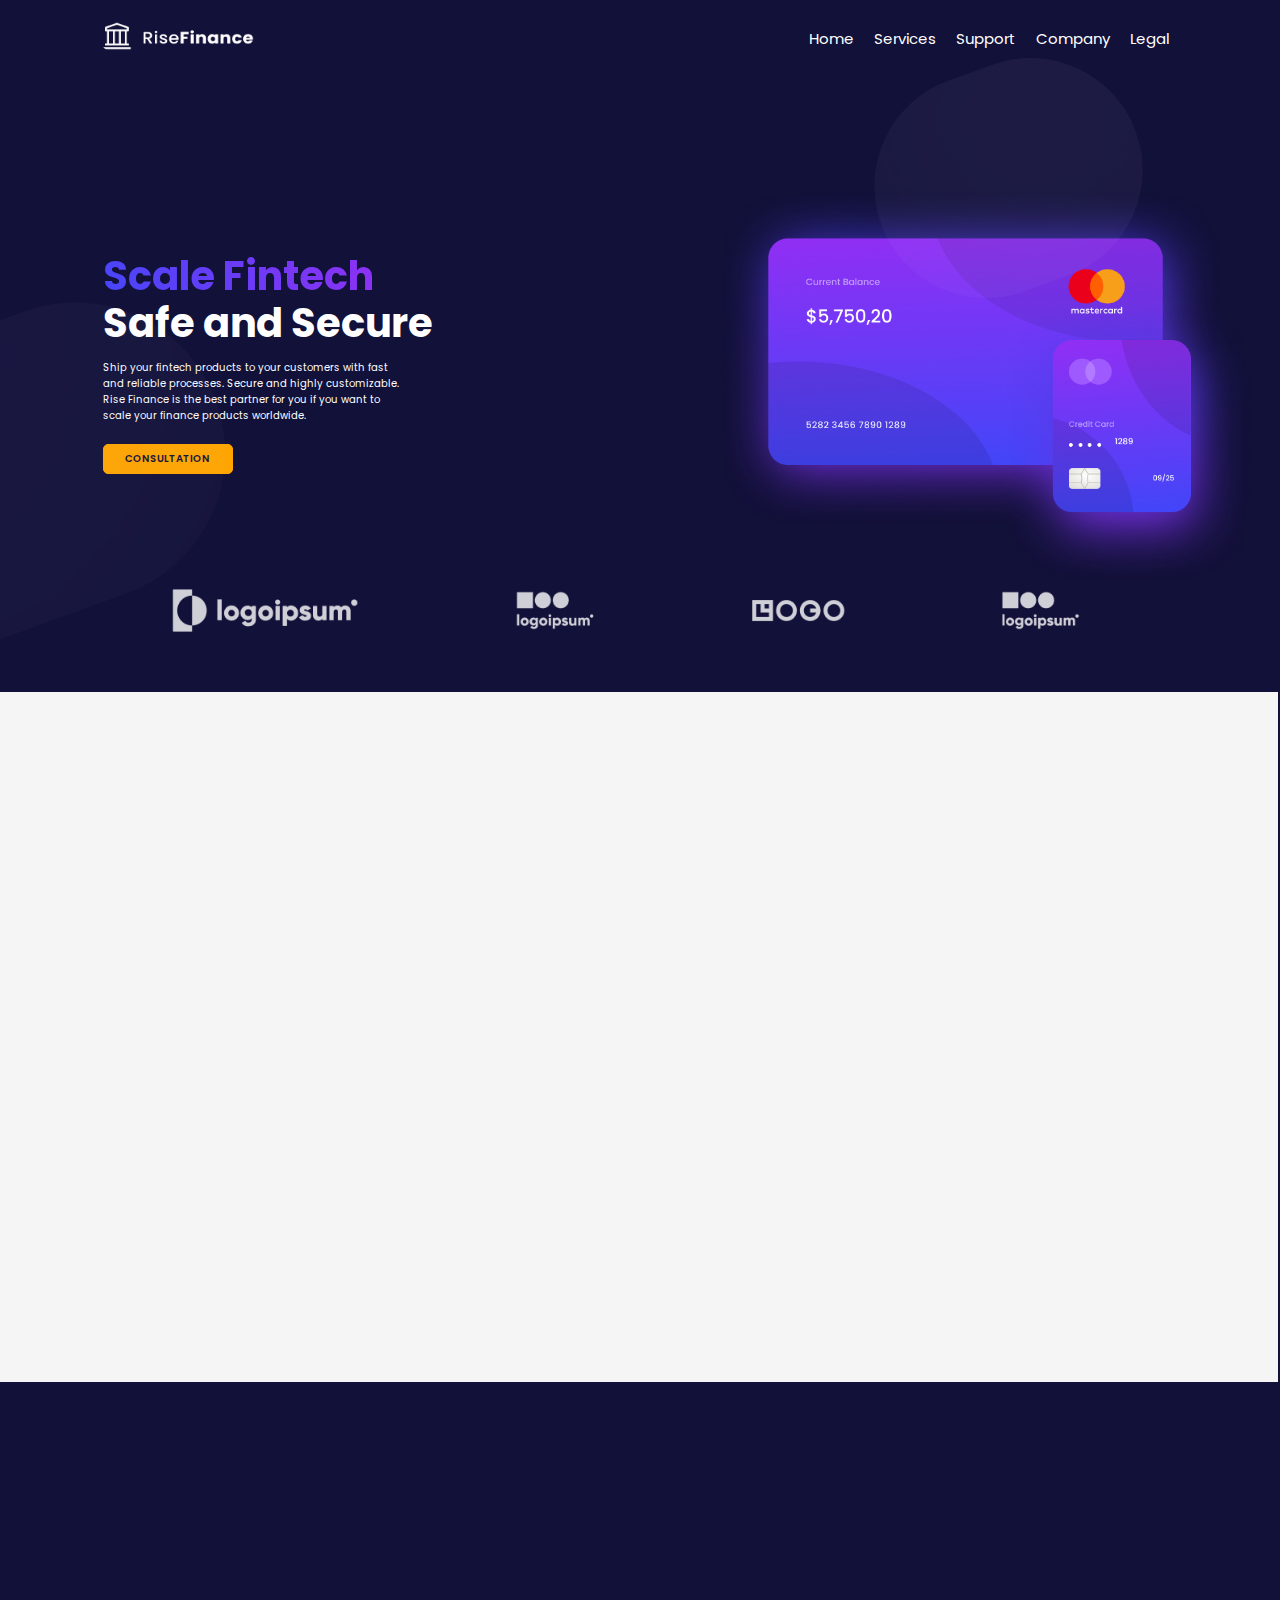
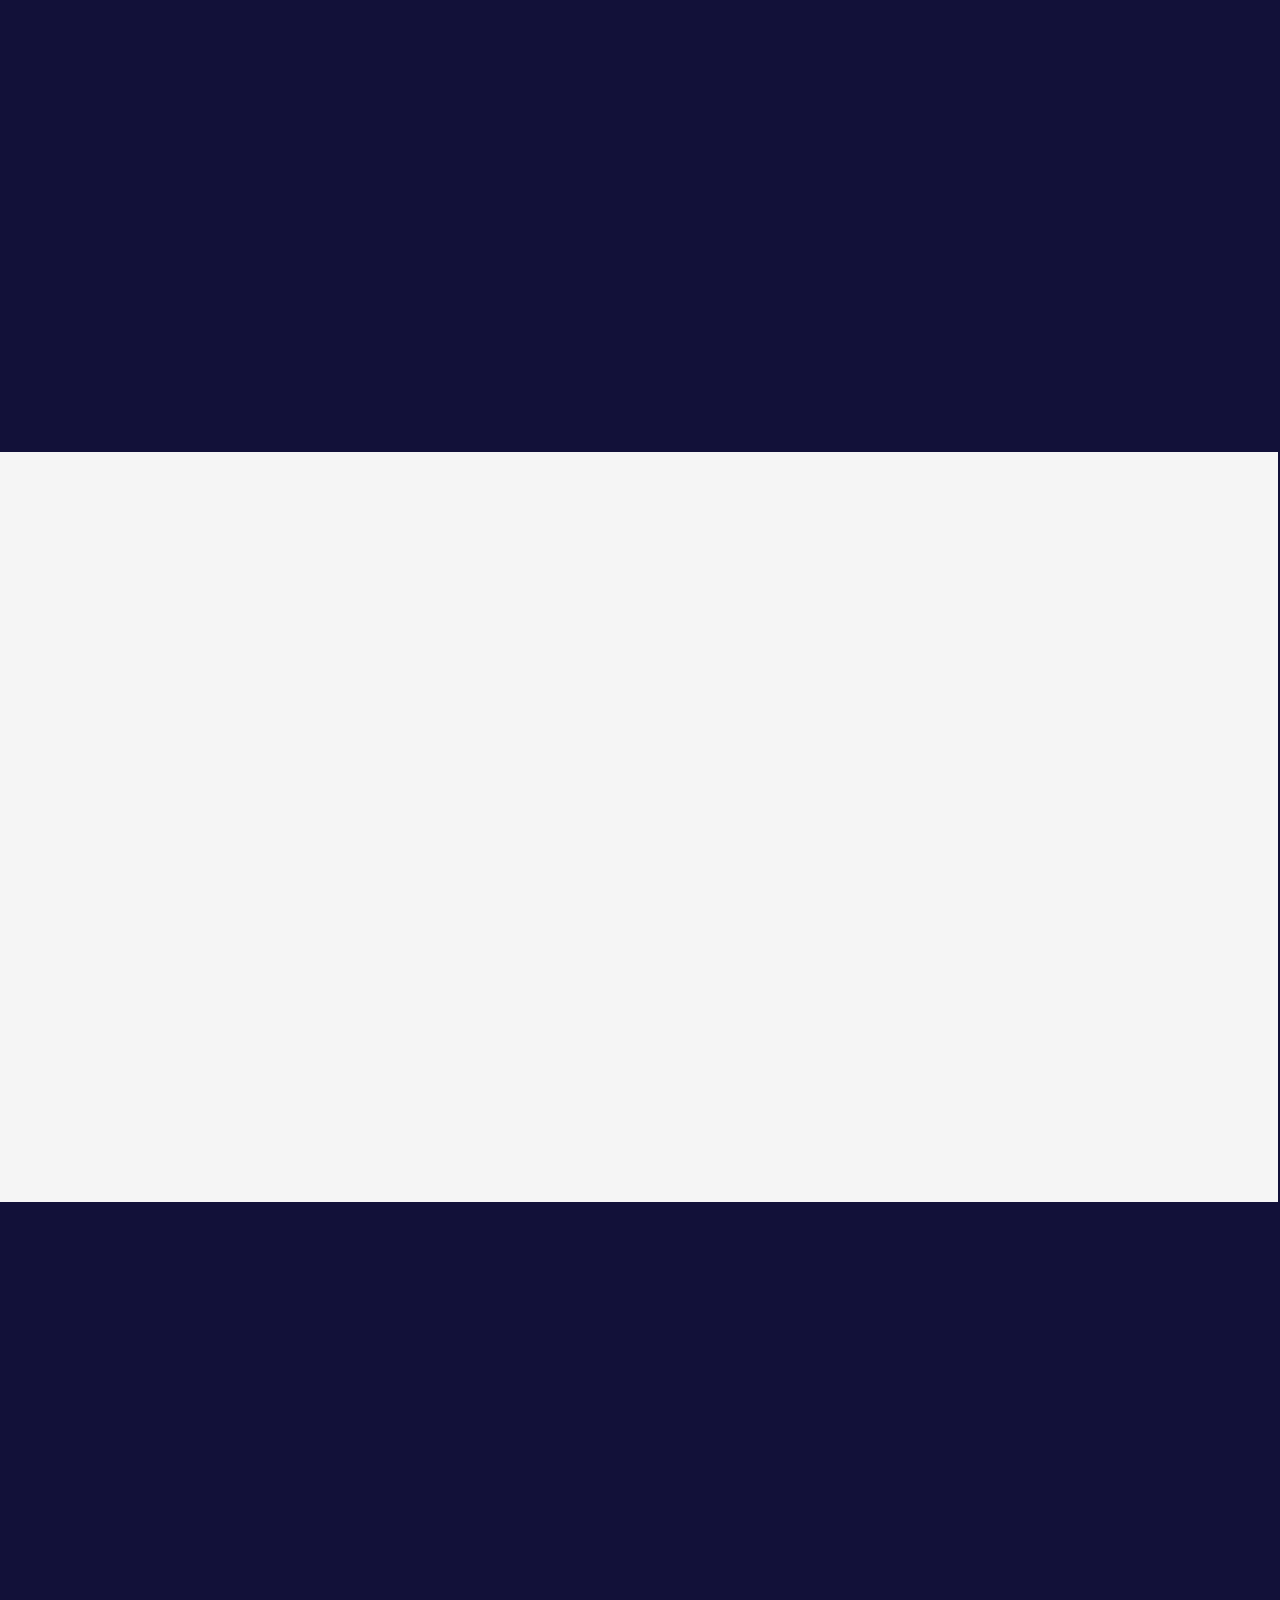
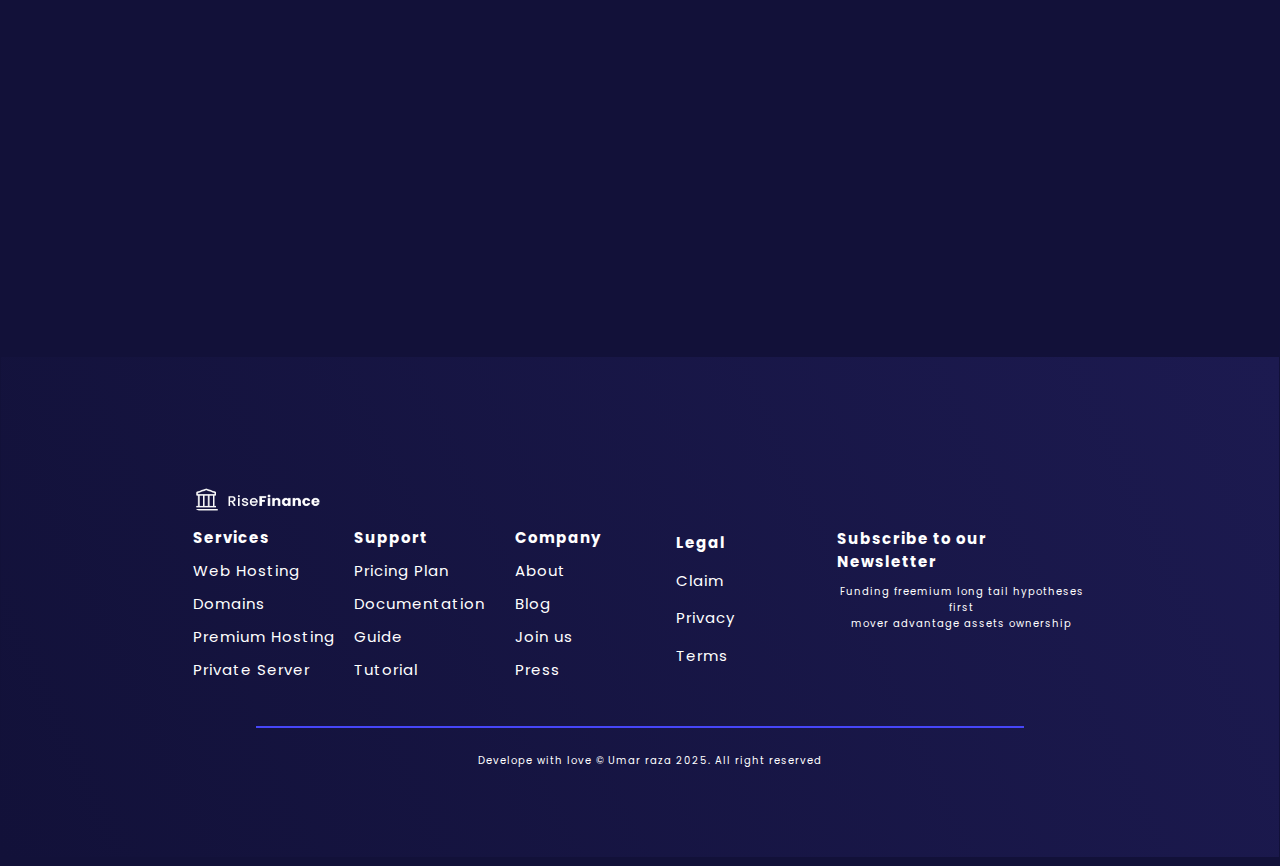
<file: index.html>
<!DOCTYPE html>
<html lang="en">
<head>
    <meta charset="UTF-8">
    <meta name="viewport" content="width=device-width, initial-scale=1.0">
    <title>Fintech Landing Page</title>
    <link rel="stylesheet" href="style.css">
    <!-- poppins font link -->
    <link rel="preconnect" href="https://fonts.googleapis.com">
    <link rel="preconnect" href="https://fonts.gstatic.com" crossorigin>
    <link href="https://fonts.googleapis.com/css2?family=Calistoga&family=DM+Sans:ital,opsz,wght@0,9..40,100..1000;1,9..40,100..1000&family=Inter:ital,opsz,wght@0,14..32,100..900;1,14..32,100..900&family=Montserrat:ital,wght@0,100..900;1,100..900&family=Poppins:ital,wght@0,100;0,200;0,300;0,400;0,500;0,600;0,700;0,800;0,900;1,100;1,200;1,300;1,400;1,500;1,600;1,700;1,800;1,900&family=Volkhov:ital,wght@0,400;0,700;1,400;1,700&display=swap" rel="stylesheet">
    <!-- animation link -->
    <link
    rel="stylesheet" href="https://cdnjs.cloudflare.com/ajax/libs/animate.css/4.1.1/animate.min.css"/>
    <link href="https://cdn.jsdelivr.net/npm/aos@2.3.4/dist/aos.css" rel="stylesheet">
</head>
<body>
    <header class="header">
        <nav class="navbar">
            <div>
                <a href="home"><img src="Logo.png" alt="" width="300px" height="30px" style="margin-left: 30px;"></a>
            </div>
            <div>
                <select name="dropRes" id="DropRes">
                    <option value="">Menu</option>
                    <option value=""><a href="home">Home</a></option>
                    <option value=""><a href="Services">Services</a></option>
                    <option value=""><a href="Support">Support</a></option>
                    <option value=""><a href="Company">Company</a></option>
                    <option value=""><a href="Legal">Legal</a></option>
                </select>
                <ul>
                    <li id="li"><a href="home">Home</a></li>
                    <li id="li"><a href="Services">Services</a></li>
                    <li id="li"><a href="Support">Support</a></li>
                    <li id="li"><a href="Company">Company</a></li>
                    <li id="li"><a href="Legal">Legal</a></li>
                </ul>
            </div>
        </nav>
    </header>
    <main class="heroSec">
        <div class="heroSec-Content">
            <img src="card1bg.png" alt="" class="decorImg">
            <img src="card1bg (2).png" alt="" class="decorImg2">
            <span id="heroSec1" class="animate__animated  animate__slideInLeft">
                <h1 class="heroHead">Scale Fintech</h1>
                <h1 class="heroHead1">Safe and Secure</h1>
                <p class="heroPara">Ship your fintech products to your customers with fast <br> and reliable processes. Secure and highly customizable. <br> Rise Finance is the best partner for you if you want to <br> scale your finance products worldwide.</p>
                <button class="heroBtn">CONSULTATION</button>
            </span>
            <span id="heroSec2">
                <img src="Right Section.png" alt="" class="heroImg animate__animated  animate__slideInRight">
            </span>
        </div>
        <div class="heroSec1">
            <img src="Group 9.png" alt="" width="80%" style="margin-left: -40px;" class="image-box">
        </div>
    </main><br><br><br>
    <div class="heroSec2">
        <h1 class="heading1" data-aos="zoom-in" data-aos-duration="1000">Consulting For Startups In <br> Fintech</h1>
        <p class="paraGraph"  data-aos="zoom-in" data-aos-duration="1000">Our Team consists of proven experts from <br> finance, tech and science. This mix makes <br> it possible for our team to deliver the best <br> results to all our clients.</p>
        <span class="growthReport"  data-aos="zoom-in" data-aos-duration="1000">
            <p class="rptPara">Growth report</p>
            <p class="rptPara1">Annual Growth Of Our <br> Customers</p>
            <p class="rptPara2">1,000% in Value</p>
            <p class="rptPara3">Success rate</p>
            <img src="Graph container.png" alt="" class="graphImg">
        </span>
    </div>
    <div class="heroSec3" data-aos="zoom-in-up" data-aos-duration="1000">
        <h1 class="heading1">Delivering value in every <br> step of production</h1>
        <span class="heroSec3-content">
            <p class="rptPara" style="margin-top: 20px;">Meta Info</p>
            <p class="rptPara1">This is the body title</p>
            <p class="rptPara2">1,000 Value</p>
            <p class="rptPara3">This is a subtitle</p>
            <img src="Data.png" alt="" class="dataImg">
            <p class="rptPara3" style="margin-top: 10px;">Meta Info</p>
            <p class="rptPara2">This is the body title</p>
            <p class="rptPara3">This is a subtitle</p>
        </span>
        <span class="heroSec3-content1">
            <p class="rptPara4" style="margin-top: 20px;">The Process</p>
            <p class="rptPara3">Strategic phrases we run through with every client make <br> it possible to implement highly efficinet processes, even <br> in high pace startups that like to scale as fast as <br> possible.</p>
            <div class="heroSec3-content2">
                <span class="analysis">
                <img src="uil_chart-growth.png" alt="" height="30px" width="40px" style="margin-left: 30px; margin-top: 5px;">
                <p class="rptPara3" style="margin-left: 10px; margin-top: 8px; font-size: large;">Analysis</p>
                <h1 class="top1">1</h1>
                </span>
                <span class="growth">
                <img src="uil_arrow-growth.png" alt="" height="40px" width="50px" style="margin-left: 25px; margin-top: 5px;"></span>
                <p class="rptPara5">Growth Phase</p>
                <h1 class="top2">2</h1>
                <span class="profit">
                <img src="fluent_money-20-regular.png" alt="" height="40px" width="50px" style="margin-left: 25px; margin-top: 5px;"></span>
                <p class="rptPara6">Profit</p>
                <h1 class="top3">3</h1>
            </div>
        </span>
    </div>
    <div class="heroSec4">
        <h1 class="heading1" data-aos="fade-right" data-aos-duration="1000">Case Study</h1>
        <p class="paraGraphSec4" data-aos="fade-right" data-aos-duration="1000">Some results from our clients</p>
        <span class="heroSec4-content" data-aos="fade-right" data-aos-duration="1000">
            <p class="sec4Para">Coruma Finance</p>
            <p class="sec4Para1">Lorem ipsum dolor sit amet, consetetur <br> sadipscing elitr, sed diam nonumy <br> eirmod tempor invidunt ut labore et <br> dolore magna aliquyam erat, sed diam <br> voluptua.</p>
            <button class="sec4btn">READ MORE ABOUT THIS CLIENT</button>
            <img src="Logo1.png" alt="" class="sec4Logo">
        </span>
        <span data-aos="fade-up" data-aos-duration="1000">
            <img src="iPhone 13 Max- Midnight -  Portrait.png" alt="" class="sec4Frame">
            <div class="prntDiv">
                <span class="chldSpan"><p class="sec4Para2">Accquired 8 long time customers</p></span>
                <span class="chldSpan"><p class="sec4Para2">300% Growth in first year</p></span>
                <span class="chldSpan"><p class="sec4Para2">Hired 24 talented developers</p></span>
            </div>
        </span>
    </div><br><br><br>
    <div data-aos="fade-up" data-aos-anchor-placement="center-bottom" data-aos-duration="1000">
        <h1 class="heading2">Coruma Finance</h1>
        <p class="paraGraphSec5">Lorem ipsum dolor sit amet, consetetur sadipscing elitr, sed diam nonumy <br> eirmod tempor invidunt ut labore et dolore magna aliquyam erat, sed diam <br> voluptua.</p>
        <img src="iMac 27_ - Silver.png" alt="" class="sec5Frame">
        <span class="sec5Back"><p class="sec4Para2">300% Growth in first year</p></span>
        <span class="sec5Back1"><p class="sec4Para2">hired 24 talented developers</p></span>
        <span class="sec5Back2"><p class="sec4Para2" style="margin-left: 10px; font-size: 9px;">Accquired 8 long time customers</p></span>
    </div>
    <footer class="heroSec6">
        <div class="heroSec6-content">
            <a href="home"><img src="Logo.png" alt="" width="300px" height="30px" class="ftrlogo"></a>
            <span class="ftr1">
                <a href="services"><p class="sec6Para">Services</p></a>
                <p class="sec6Para1">Web Hosting</p>
                <p class="sec6Para2">Domains</p>
                <p class="sec6Para3">Premium Hosting</p>
                <p class="sec6Para4">Private Server</p>
            </span>
            <span class="ftr1">
                <a href="support"><p class="sec6Para">Support</p></a>
                <p class="sec6Para1">Pricing Plan</p>
                <p class="sec6Para2">Documentation</p>
                <p class="sec6Para3">Guide</p>
                <p class="sec6Para4">Tutorial</p>
            </span>
            <span class="ftr1">
                <a href="company"><p class="sec6Para">Company</p></a>
                <p class="sec6Para1">About</p>
                <p class="sec6Para2">Blog</p>
                <p class="sec6Para3">Join us</p>
                <p class="sec6Para4">Press</p>
            </span>
            <span class="ftr1">
                <a href="legal"><p class="sec6Para">Legal</p></a>
                <p class="sec6Para1">Claim</p>
                <p class="sec6Para2">Privacy</p>
                <p class="sec6Para3">Terms</p>
            </span>
            <span class="ftr1" style="width: 250px;">
                <p class="sec6Para" style="margin-top: -45px;">Subscribe to our Newsletter</p>
                <p class="sec6Para1" style="font-size: 10px; text-align: center; margin-top: -50px;">Funding freemium long tail hypotheses first <br> mover advantage assets ownership</p>
            </span>
            <span class="ftrfot">
                <p class="sec4Para2">Develope with love © Umar raza 2025. All right reserved</p>
            </span>
        </div>
    </footer>
    <script src="https://cdn.jsdelivr.net/npm/aos@2.3.4/dist/aos.js"></script>
  <script>
    AOS.init({
        offset:300
    })
  </script>
</body>
</html>
</file>
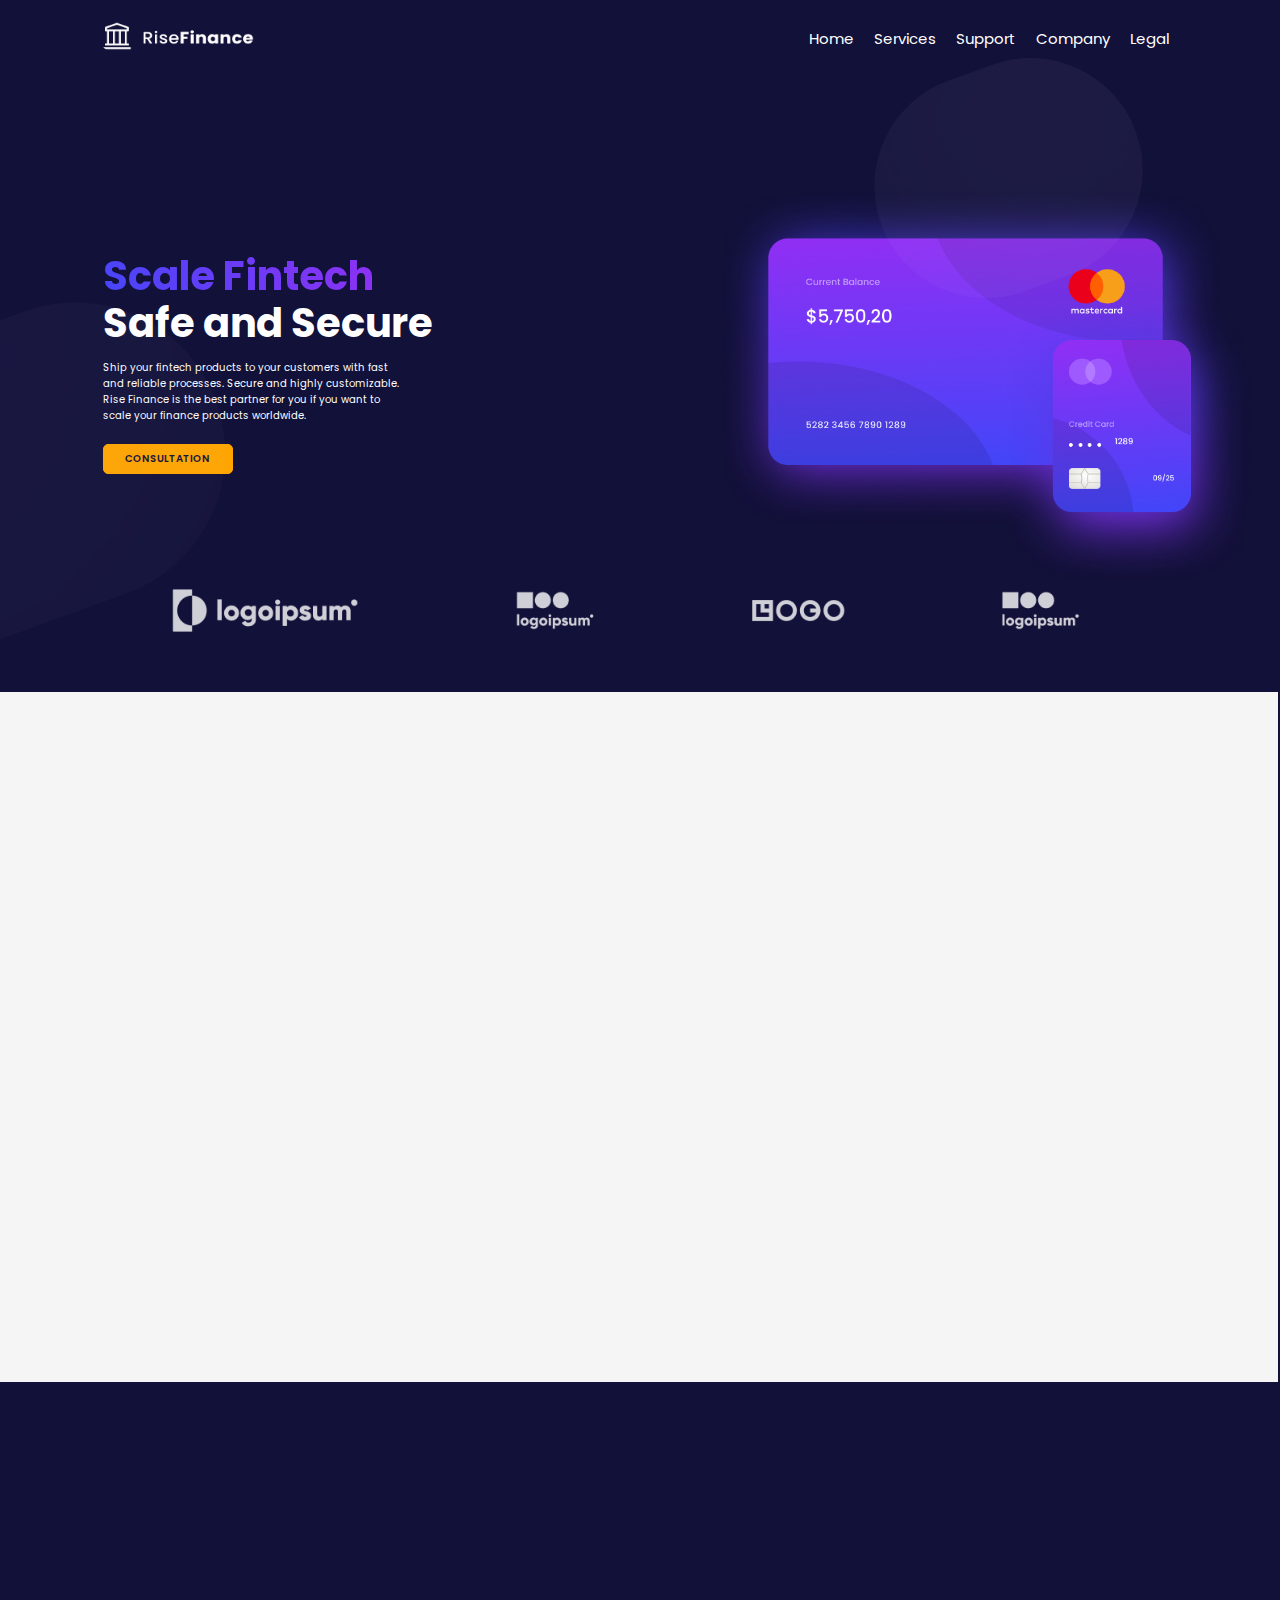
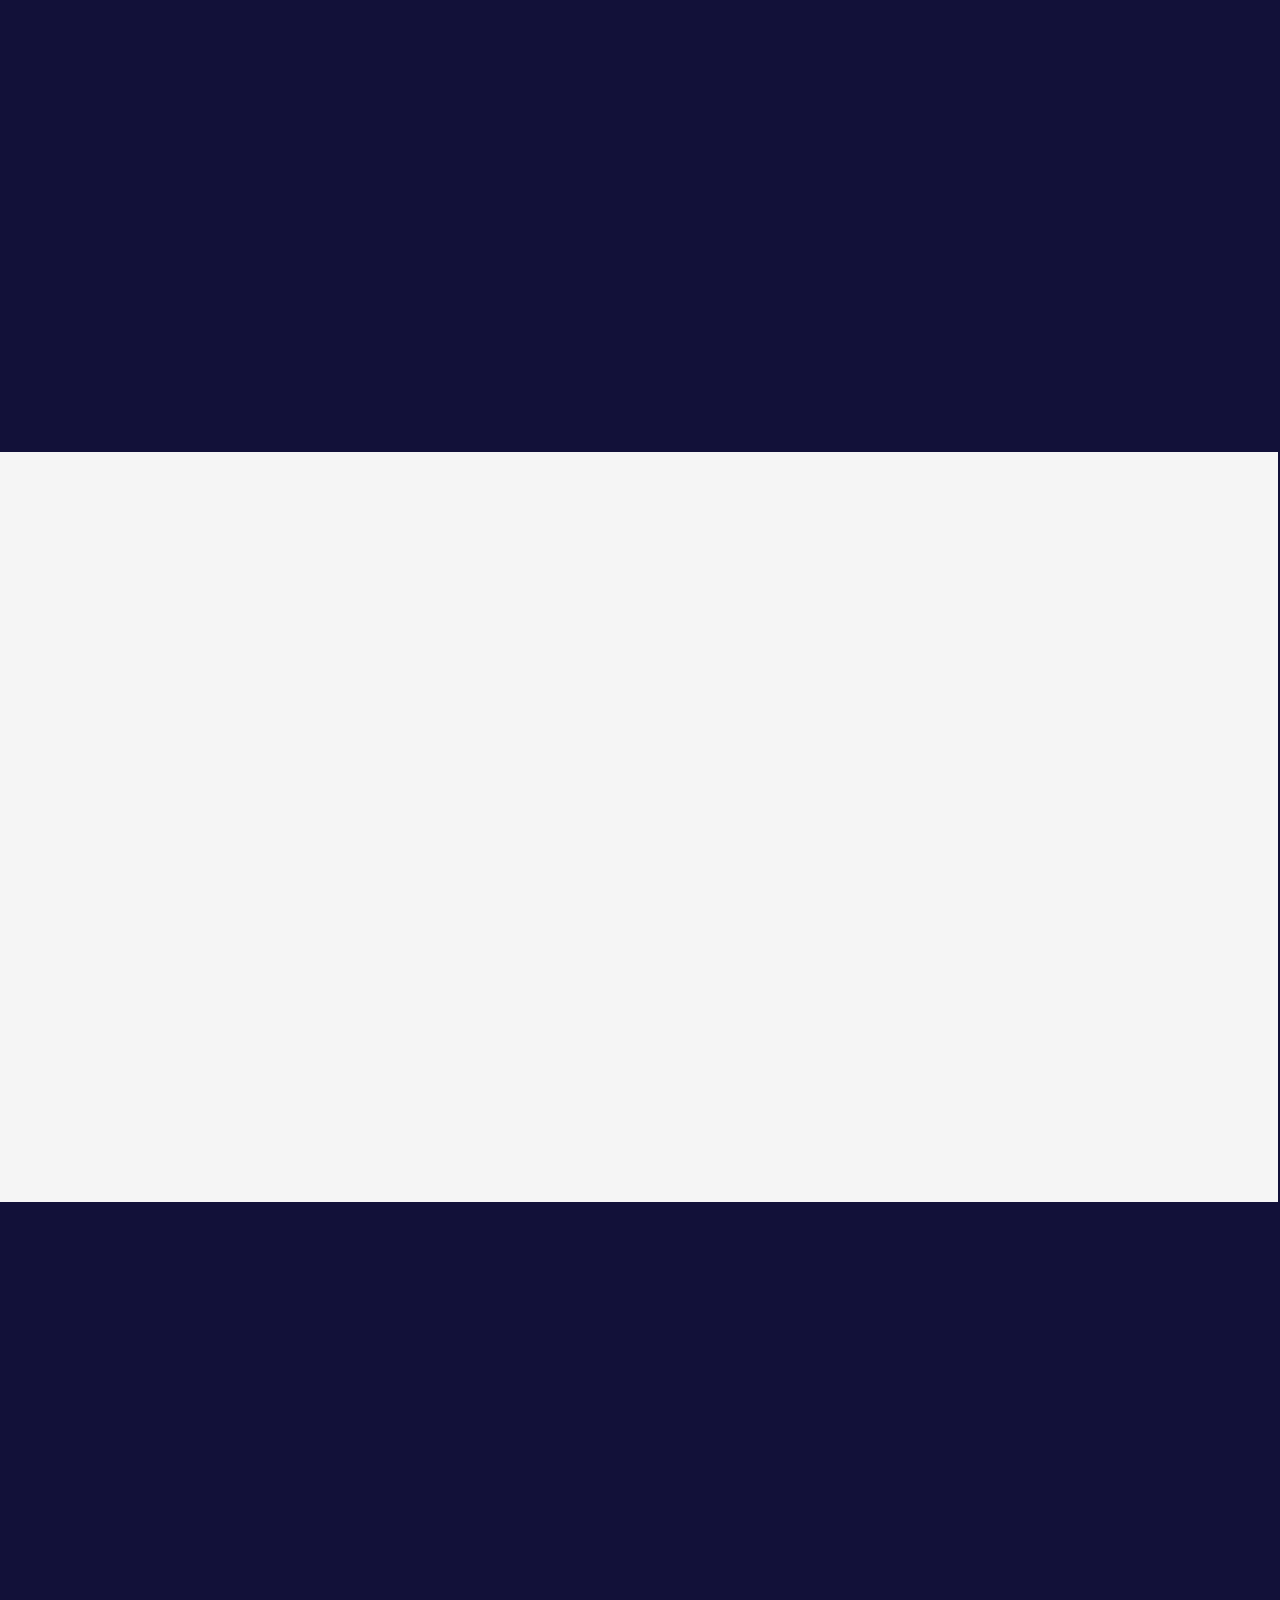
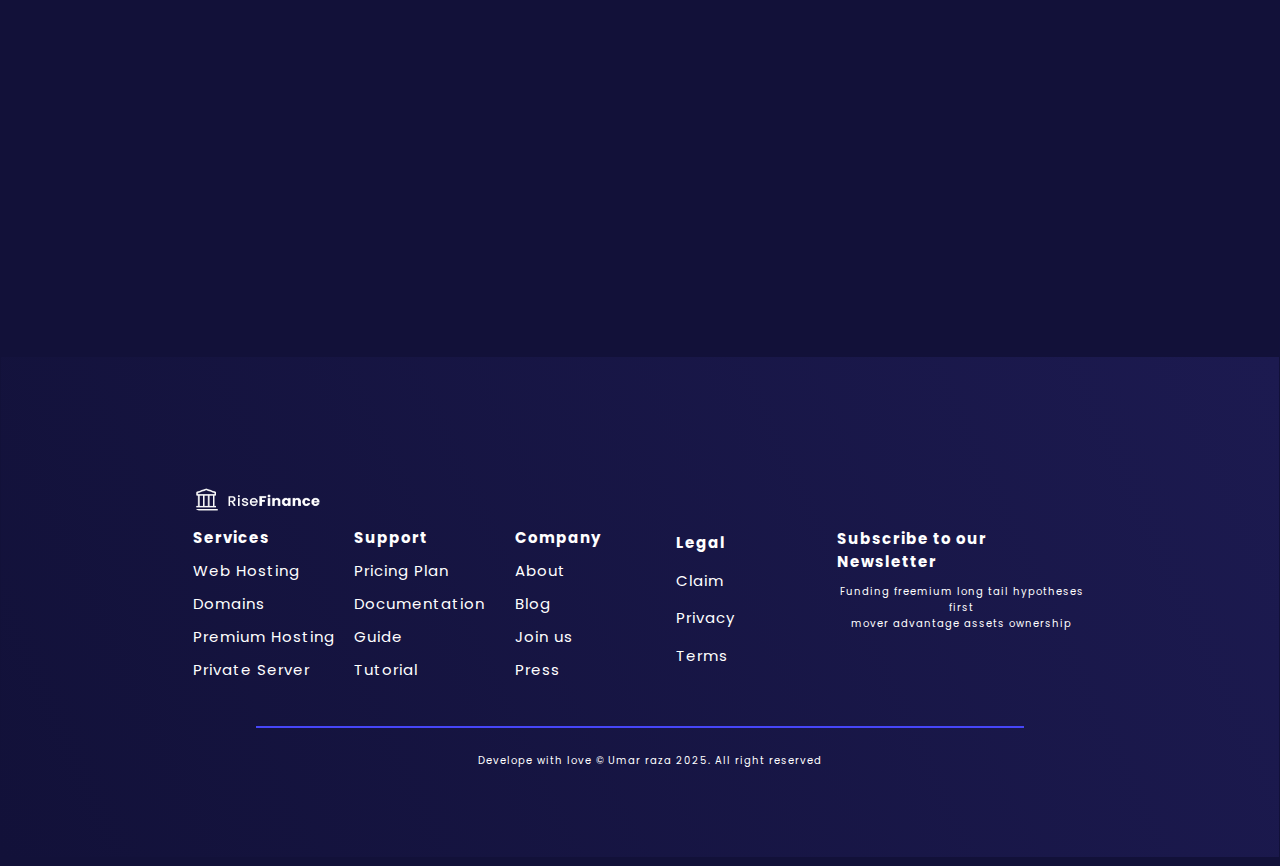
<file: html files/index.html>
<!DOCTYPE html>
<html lang="en">
<head>
    <meta charset="UTF-8">
    <meta name="viewport" content="width=device-width, initial-scale=1.0">
    <title>Fintech Landing Page</title>
    <link rel="stylesheet" href="/style sheet/style.css">
    <!-- poppins font link -->
    <link rel="preconnect" href="https://fonts.googleapis.com">
    <link rel="preconnect" href="https://fonts.gstatic.com" crossorigin>
    <link href="https://fonts.googleapis.com/css2?family=Calistoga&family=DM+Sans:ital,opsz,wght@0,9..40,100..1000;1,9..40,100..1000&family=Inter:ital,opsz,wght@0,14..32,100..900;1,14..32,100..900&family=Montserrat:ital,wght@0,100..900;1,100..900&family=Poppins:ital,wght@0,100;0,200;0,300;0,400;0,500;0,600;0,700;0,800;0,900;1,100;1,200;1,300;1,400;1,500;1,600;1,700;1,800;1,900&family=Volkhov:ital,wght@0,400;0,700;1,400;1,700&display=swap" rel="stylesheet">
    <!-- animation link -->
    <link
    rel="stylesheet" href="https://cdnjs.cloudflare.com/ajax/libs/animate.css/4.1.1/animate.min.css"/>
    <link href="https://cdn.jsdelivr.net/npm/aos@2.3.4/dist/aos.css" rel="stylesheet">
</head>
<body>
    <header class="header">
        <nav class="navbar">
            <div>
                <a href="home"><img src="/img and icon/Logo.png" alt="" width="300px" height="30px" style="margin-left: 30px;"></a>
            </div>
            <div>
                <select name="dropRes" id="DropRes">
                    <option value="">Menu</option>
                    <option value=""><a href="home">Home</a></option>
                    <option value=""><a href="Services">Services</a></option>
                    <option value=""><a href="Support">Support</a></option>
                    <option value=""><a href="Company">Company</a></option>
                    <option value=""><a href="Legal">Legal</a></option>
                </select>
                <ul>
                    <li id="li"><a href="home">Home</a></li>
                    <li id="li"><a href="Services">Services</a></li>
                    <li id="li"><a href="Support">Support</a></li>
                    <li id="li"><a href="Company">Company</a></li>
                    <li id="li"><a href="Legal">Legal</a></li>
                </ul>
            </div>
        </nav>
    </header>
    <main class="heroSec">
        <div class="heroSec-Content">
            <img src="/img and icon/card1bg.png" alt="" class="decorImg">
            <img src="/img and icon/card1bg (2).png" alt="" class="decorImg2">
            <span id="heroSec1" class="animate__animated  animate__slideInLeft">
                <h1 class="heroHead">Scale Fintech</h1>
                <h1 class="heroHead1">Safe and Secure</h1>
                <p class="heroPara">Ship your fintech products to your customers with fast <br> and reliable processes. Secure and highly customizable. <br> Rise Finance is the best partner for you if you want to <br> scale your finance products worldwide.</p>
                <button class="heroBtn">CONSULTATION</button>
            </span>
            <span id="heroSec2">
                <img src="/img and icon/Right Section.png" alt="" class="heroImg animate__animated  animate__slideInRight">
            </span>
        </div>
        <div class="heroSec1">
            <img src="/img and icon/Group 9.png" alt="" width="80%" style="margin-left: -40px;" class="image-box">
        </div>
    </main><br><br><br>
    <div class="heroSec2">
        <h1 class="heading1" data-aos="zoom-in" data-aos-duration="1000">Consulting For Startups In <br> Fintech</h1>
        <p class="paraGraph"  data-aos="zoom-in" data-aos-duration="1000">Our Team consists of proven experts from <br> finance, tech and science. This mix makes <br> it possible for our team to deliver the best <br> results to all our clients.</p>
        <span class="growthReport"  data-aos="zoom-in" data-aos-duration="1000">
            <p class="rptPara">Growth report</p>
            <p class="rptPara1">Annual Growth Of Our <br> Customers</p>
            <p class="rptPara2">1,000% in Value</p>
            <p class="rptPara3">Success rate</p>
            <img src="/img and icon/Graph container.png" alt="" class="graphImg">
        </span>
    </div>
    <div class="heroSec3" data-aos="zoom-in-up" data-aos-duration="1000">
        <h1 class="heading1">Delivering value in every <br> step of production</h1>
        <span class="heroSec3-content">
            <p class="rptPara" style="margin-top: 20px;">Meta Info</p>
            <p class="rptPara1">This is the body title</p>
            <p class="rptPara2">1,000 Value</p>
            <p class="rptPara3">This is a subtitle</p>
            <img src="/img and icon/Data.png" alt="" class="dataImg">
            <p class="rptPara3" style="margin-top: 10px;">Meta Info</p>
            <p class="rptPara2">This is the body title</p>
            <p class="rptPara3">This is a subtitle</p>
        </span>
        <span class="heroSec3-content1">
            <p class="rptPara4" style="margin-top: 20px;">The Process</p>
            <p class="rptPara3">Strategic phrases we run through with every client make <br> it possible to implement highly efficinet processes, even <br> in high pace startups that like to scale as fast as <br> possible.</p>
            <div class="heroSec3-content2">
                <span class="analysis">
                <img src="/img and icon/uil_chart-growth.png" alt="" height="30px" width="40px" style="margin-left: 30px; margin-top: 5px;">
                <p class="rptPara3" style="margin-left: 10px; margin-top: 8px; font-size: large;">Analysis</p>
                <h1 class="top1">1</h1>
                </span>
                <span class="growth">
                <img src="/img and icon/uil_arrow-growth.png" alt="" height="40px" width="50px" style="margin-left: 25px; margin-top: 5px;"></span>
                <p class="rptPara5">Growth Phase</p>
                <h1 class="top2">2</h1>
                <span class="profit">
                <img src="/img and icon/fluent_money-20-regular.png" alt="" height="40px" width="50px" style="margin-left: 25px; margin-top: 5px;"></span>
                <p class="rptPara6">Profit</p>
                <h1 class="top3">3</h1>
            </div>
        </span>
    </div>
    <div class="heroSec4">
        <h1 class="heading1" data-aos="fade-right" data-aos-duration="1000">Case Study</h1>
        <p class="paraGraphSec4" data-aos="fade-right" data-aos-duration="1000">Some results from our clients</p>
        <span class="heroSec4-content" data-aos="fade-right" data-aos-duration="1000">
            <p class="sec4Para">Coruma Finance</p>
            <p class="sec4Para1">Lorem ipsum dolor sit amet, consetetur <br> sadipscing elitr, sed diam nonumy <br> eirmod tempor invidunt ut labore et <br> dolore magna aliquyam erat, sed diam <br> voluptua.</p>
            <button class="sec4btn">READ MORE ABOUT THIS CLIENT</button>
            <img src="/img and icon/Logo1.png" alt="" class="sec4Logo">
        </span>
        <span data-aos="fade-up" data-aos-duration="1000">
            <img src="/img and icon/iPhone 13 Max- Midnight -  Portrait.png" alt="" class="sec4Frame">
            <div class="prntDiv">
                <span class="chldSpan"><p class="sec4Para2">Accquired 8 long time customers</p></span>
                <span class="chldSpan"><p class="sec4Para2">300% Growth in first year</p></span>
                <span class="chldSpan"><p class="sec4Para2">Hired 24 talented developers</p></span>
            </div>
        </span>
    </div><br><br><br>
    <div data-aos="fade-up" data-aos-anchor-placement="center-bottom" data-aos-duration="1000">
        <h1 class="heading2">Coruma Finance</h1>
        <p class="paraGraphSec5">Lorem ipsum dolor sit amet, consetetur sadipscing elitr, sed diam nonumy <br> eirmod tempor invidunt ut labore et dolore magna aliquyam erat, sed diam <br> voluptua.</p>
        <img src="/img and icon/iMac 27_ - Silver.png" alt="" class="sec5Frame">
        <span class="sec5Back"><p class="sec4Para2">300% Growth in first year</p></span>
        <span class="sec5Back1"><p class="sec4Para2">hired 24 talented developers</p></span>
        <span class="sec5Back2"><p class="sec4Para2" style="margin-left: 10px; font-size: 9px;">Accquired 8 long time customers</p></span>
    </div>
    <footer class="heroSec6">
        <div class="heroSec6-content">
            <a href="home"><img src="/img and icon/Logo.png" alt="" width="300px" height="30px" class="ftrlogo"></a>
            <span class="ftr1">
                <a href="services"><p class="sec6Para">Services</p></a>
                <p class="sec6Para1">Web Hosting</p>
                <p class="sec6Para2">Domains</p>
                <p class="sec6Para3">Premium Hosting</p>
                <p class="sec6Para4">Private Server</p>
            </span>
            <span class="ftr1">
                <a href="support"><p class="sec6Para">Support</p></a>
                <p class="sec6Para1">Pricing Plan</p>
                <p class="sec6Para2">Documentation</p>
                <p class="sec6Para3">Guide</p>
                <p class="sec6Para4">Tutorial</p>
            </span>
            <span class="ftr1">
                <a href="company"><p class="sec6Para">Company</p></a>
                <p class="sec6Para1">About</p>
                <p class="sec6Para2">Blog</p>
                <p class="sec6Para3">Join us</p>
                <p class="sec6Para4">Press</p>
            </span>
            <span class="ftr1">
                <a href="legal"><p class="sec6Para">Legal</p></a>
                <p class="sec6Para1">Claim</p>
                <p class="sec6Para2">Privacy</p>
                <p class="sec6Para3">Terms</p>
            </span>
            <span class="ftr1" style="width: 250px;">
                <p class="sec6Para" style="margin-top: -45px;">Subscribe to our Newsletter</p>
                <p class="sec6Para1" style="font-size: 10px; text-align: center; margin-top: -50px;">Funding freemium long tail hypotheses first <br> mover advantage assets ownership</p>
            </span>
            <span class="ftrfot">
                <p class="sec4Para2">Develope with love © Umar raza 2025. All right reserved</p>
            </span>
        </div>
    </footer>
    <script src="https://cdn.jsdelivr.net/npm/aos@2.3.4/dist/aos.js"></script>
  <script>
    AOS.init({
        offset:300
    })
  </script>
</body>
</html>
</file>
<file: style.css>
body{
    background-color: #121139;
}
.header{
    width: 100%;
    height: 60px;
    /* border: 1px solid white; */
    display: flex;
    justify-content: center;
    align-items: center;
}
.navbar{
     width: 90%;
     height: 50px;
     /* border: 1px solid white; */
     display: flex;
     justify-content: space-between;
     align-items: center;
}
ul{
    display: flex;
    /* justify-content: center; */
    align-items: center;
    list-style: none;
    gap: 20px;
    /* background-color: #9E59FF; */
    text-align: center;
    width: 400px;
    height: 40px;
    border-radius: 30px;
}
a:hover{
    color: orange;
}
#li{
    font-size: 15px;
    font-family: "Poppins", serif;
    font-weight: 400;
    font-style: normal;
}
#li:hover{
    font-size: 17px;
}
a{
    color: white;
    text-decoration: none;
}
#DropRes{
    display: none;
}
@media screen and (max-width: 430px ){
    ul{
        display: none;
    }
    #DropRes{
        display: block;
        background-color: #812DE2;
        color: white;
        width: 80px;
        height: 30px;
        text-align: center;
        border: linear-gradient(65deg, #4646F9, #9130F4);
        border-radius: 20px;
        margin-left: -50px;
    }
    option{
        background-color: #1C1A50;
        border: linear-gradient(65deg, #4646F9,#9130F4);
        font-size: x-small;
        font-family: "Poppins", serif;
    }
    option:hover{
        text-decoration: underline;
    }
}
.heroSec{
    background-color: #121139;
    /* border: 1px solid white; */
    width: 1295px;
    height: 570px;
    display: flex;
    justify-content: center;
    align-items: center;
}
.heroSec-Content{
    /* border: 1px solid rgb(81, 255, 0); */
    width: 90%;
    height: 80%;
    display: flex;
    justify-content: space-between;
    align-items: center;
}
.decorImg{
    position: absolute;
    margin-left: 800px;
    border-radius: 200px;
    rotate: -20deg;
    margin-top: -350px;
    opacity: 0.2;
}
.decorImg2{
    position: absolute;
    width: 300px;
    margin-left: -150px;
   border-top-left-radius: 200px;
   border-top-right-radius: 200px;
   /* border-bottom-right-radius: 200px; */
    rotate: 70deg;
    margin-top: 200px;
    opacity: 0.1;
}
#heroSec1{
    /* border: 1px solid white; */
    width: 50%;
    height: 95%;
}
#heroSec2{
    /* border: 1px solid white; */
    width: 50%;
    height: 95%;
}
@media screen and (max-width: 430px ){
    .decorImg{
        display: none;
    }
    .decorImg2{
        display: none;
    }
    .heroSec-Content{
        flex-direction: column-reverse;
        margin-left: -875px;
        /* border: 2px solid red; */
        width: 430px;
        margin-top: 200px;
    }
    #heroSec2{
        position: absolute;
        margin-left: -450px;
    }
    .heroImg{
        width: 300px;
        height: 400px;
        padding-top: 230px;
    }
    #heroSec1{
        position: absolute;
        /* border: 2px solid white; */
        height: 300px;
        width: 430px;
        text-align: center;
        margin-top: 50px;
    }
    .heroHead{
        padding-left: -60px;
    }
    .heroHead1{
        margin-left: -90px;
    }
    .heroBtn:hover{
        background-color: #121139;
    color: white;
    font-size: 13px;
    border: 1px solid white; 
    }
    .heroSec1{
        position: absolute;
    }
}
.heroHead{
    font-size: 40px;
    font-family: "Poppins", serif;
    font-weight: bold;
    /* linear-gradient */
    background: linear-gradient(65deg, #4646F9, #9130F4); 
    width: 280px;
    margin-top: 110px;
    margin-left: 30px;
    background-clip: text;
    -webkit-text-fill-color: transparent;
}
.heroHead1{
    font-size: 40px;
    font-family: "Poppins", serif;
    font-weight: bold;
    color: white;
    margin-top: -40px;
    margin-left: 30px;
}
.heroPara{
    font-size: 10px;
    font-family: "Poppins", serif;
    color: white;
    margin-top: -20px;
    margin-left: 30px;
}
.heroBtn{
    font-size: 10px;
    font-family: "Poppins", serif;
    width: 130px;
    height: 30px;
    background-color: orange;
    border: 1px solid orange;
    color: #121139;
    margin-left: 30px;
    margin-top: 10px;
    font-weight: 600;
    border-radius: 5px;
}
.heroBtn:hover{
    background-color: #121139;
    color: white;
    font-size: 13px;
    border: 1px solid white;
}
.heroImg{
    width: 550px;
    margin-top: 50px;
    margin-left: 60px;
    /* border: 1px solid white; */

}
.heroSec1{
    position: absolute;
    width: 89%;
    height: 8.5%;
    margin-top: 515px;
    display: flex;
    justify-content: center;
    align-items: center;
    display: flex;
    animation: scrollImages 10s linear infinite;
}
.scrolling-container {
    display: flex;
    animation: scrollImages 10s linear infinite;
}
.image-box {
    margin: 0 20px;
    flex-shrink: 0;
}
img {
    border-radius: 10px;
}

@keyframes scrollImages {
    from {
        transform: translateX(0%);
    }
    to {
        transform: translateX(-50%);
    }
}
.heroSec2{
    background-color: whitesmoke;
    margin-left: -8.2px;
    width: 101.1%;
    height: 690px;
    display: flex;
    justify-content: center;
}
.heading1{
    font-size: 40px;
    font-family: "Poppins", serif;
    font-weight: bold;
    text-align: center;
    background: linear-gradient(65deg, #4646F9, #9130F4); 
    width: 580px;
    margin-top: 40px;
    margin-left: 30px;
    background-clip: text;
    -webkit-text-fill-color: transparent;
}
.paraGraph{
    position: absolute;
    font-size: 15px;
    text-align: center;
    font-family: "Poppins", serif;
    color: #121139;
    margin-top: 200px;
    margin-left: 30px;
}
.growthReport{
    position: absolute;
    width: 50%;
    height: 300px;
    background-color: #121139;
    margin-top: 330px;
    margin-left: 30px;
    border-radius: 20px;
    box-shadow: #812DE2 2px 2px 5px 5px;
    transition: transform 1s ease;
}
.growthReport:hover{
    transform: scale(1.1);
}

.rptPara{
    color: white;
    font-size: 10px;
    letter-spacing: 1px;
    margin-left: 20px;
    font-family:"Poppins", serif;;
}
.rptPara1{
    color: white;
    font-size: 13px;
    font-weight: bold;
    letter-spacing: 1px;
    margin-left: 20px;
    margin-top: -3px;
    font-family:"Poppins", serif;;
}
.rptPara2{
    color: white;
    font-size: 13px;
    font-weight: bold;
    letter-spacing: 1px;
    margin-left: 20px;
    margin-top: -5px;
    font-family:"Poppins", serif;;
}
.rptPara3{
    color: white;
    font-size: 10px;
    letter-spacing: 1px;
    margin-left: 20px;
    margin-top: -5px;
    font-family:"Poppins", serif;;
}
.graphImg{
    width: 650px;
    height: 170px;
    margin-top: -10px;
    margin-left: 10px;
}
.heroSec3{
    /* border: 1px solid #ffeded; */
    margin-left: -8.2px;
    /* width: 1295px; */
    width: 101.1%;
    height: 670px;
    display: flex;
    justify-content: center;
}
.heroSec3-content{
    position: absolute;
    width: 280px;
    height: 380px;
    background-color: #121139;
    box-shadow: #812DE2 2px 2px 5px 5px;
    margin-top: 250px;
    margin-left: -800px;
    transition: transform 1s ease;
}
.heroSec3-content:hover{
    transform: scale(1.1);
}
.dataImg{
    width: 230px;
    height: 150px;
    margin-left: 20px;
}
.heroSec3-content1{
    position: absolute;
    width: 500px;
    height: 300px;
    /* border: 1px solid white; */
    margin-top: 250px;
    margin-left: 400px;
}
.rptPara4{
    color: white;
    font-size: 15px;
    font-weight: bold;
    letter-spacing: 1px;
    margin-left: 20px;
    margin-top: 10px;
    font-family:"Poppins", serif;;
}
.analysis{
    position: absolute;
   width: 100px;
   height: 80px;
   margin-top: 10px;
   background-color: #1C1A50;
   border-radius: 20px;
   border:  2px solid #812DE2;
   transition: transform 1s ease;
}
.analysis:hover{
    transform: scaleY(1.1);
}
.growth{
    position: absolute;
    width: 100px;
    height: 80px;
    margin-top: 10px;
    background-color: #1C1A50;
   border-radius: 20px;
   border:  2px solid #812DE2;
   margin-left: 150px;
   transition: transform 1s ease;
}
.growth:hover{
    transform: scaleY(1.1);
}
.profit{
    position: absolute;
   width: 100px;
   height: 80px;
   margin-top: 10px;
    background-color: #1C1A50;
   border-radius: 20px;
   border:  2px solid #812DE2;
   margin-left: 300px;
   transition: transform 1s ease;
}
.profit:hover{
    transform: scaleY(1.1);
}
.rptPara5{
    position: absolute;
    color: white;
    font-size: 12px;
    letter-spacing: 1px;
    margin-left: 155px;
    margin-top: 65px;
    font-family:"Poppins", serif;;
}
.rptPara6{
    position: absolute;
    color: white;
    font-size: 15px;
    letter-spacing: 1px;
    margin-left: 330px;
    margin-top: 65px;
    font-family:"Poppins", serif;;
}
.top1{
    font-size: 40px;
    font-family: "Poppins", serif;
    font-weight: bold;
    text-align: center;
    background: linear-gradient(65deg, #4646F9, #9130F4); 
    width: 580px;
    margin-top: -35px;
    margin-left: -240px;
    background-clip: text;
    -webkit-text-fill-color: transparent;
}
.top2{
    position: absolute;
    font-size: 40px;
    font-family: "Poppins", serif;
    font-weight: bold;
    text-align: center;
    background: linear-gradient(65deg, #4646F9, #9130F4); 
    width: 580px;
    margin-top: 70px;
    margin-left: -90px;
    background-clip: text;
    -webkit-text-fill-color: transparent;
}
.top3{
    position: absolute;
    font-size: 40px;
    font-family: "Poppins", serif;
    font-weight: bold;
    text-align: center;
    background: linear-gradient(65deg, #4646F9, #9130F4); 
    width: 580px;
    margin-top: 70px;
    margin-left: 60px;
    background-clip: text;
    -webkit-text-fill-color: transparent;
}
.heroSec4{
    background-color: whitesmoke;
    /* border: 1px solid #121139; */
    margin-left: -8.2px;
    /* width: 1295px; */
    width: 101.1%;
    height: 750px;
    display: flex;
    justify-content: center;
}
.paraGraphSec4{
    position: absolute;
    font-size: 15px;
    text-align: center;
    font-family: "Poppins", serif;
    color: #121139;
    margin-top: 130px;
    margin-left: 30px;
}
.heroSec4-content{
    position: absolute;
    width: 450px;
    height: 450px;
    background: linear-gradient(230deg, #1C1A50, #4646F9);
    border-radius: 20px;
    /* box-shadow: #812DE2 2px 2px 5px 5px; */
    margin-top: 250px;
    margin-left: -640px;
    transition: transform 1s ease;
}
.heroSec4-content:hover{
    transform: scale(1.1);
}
.sec4Para{
        color: white;
        font-size: 15px;
        letter-spacing: 1px;
        margin-left: 50px;
        margin-top: 130px;
        font-family:"Poppins", serif;;
}
.sec4Para1{
    color: white;
    font-size: 10px;
    letter-spacing: 1px;
    margin-left: 50px;
    margin-top: 30px;
    font-family:"Poppins", serif;;
}
.sec4btn{
    width: 230px;
    height: 40px;
    margin-left: 50px;
    margin-top: 20px;
    color: white;
    border: 2px solid #812DE2;
    background:linear-gradient(230deg, #1C1A50, #4646F9);
    background-color: #4646F9;
    font-family:"Poppins", serif;;
    font-size: 10px;
}
.sec4btn:hover{
    background: linear-gradient(230deg, #1C1A50, #4646F9);
    background-color: #1C1A50;
    color: whitesmoke;
    font-size: 11px;
}
.sec4Logo{
    position: absolute;
    height: 300px;
    margin-left: 50px;
    margin-top: -200px;
}
.sec4Frame{
    position: absolute;
    height: 400px;
    margin-top: 280px;
    margin-left: -430px;
}
.prntDiv{
    position: absolute;
    width: 300px;
    height: 350px;
    margin-top: 300px;
    margin-left: -220px;
    display: flex;
    flex-direction: column;
    justify-content: space-evenly;
}
.chldSpan{
    width: 85%;
    height: 60px;
    border-top-right-radius: 30px;
    border-bottom-right-radius: 30px;
    background: linear-gradient(230deg, #1C1A50, #4646F9) ;
}
.sec4Para2{
    color: white;
    font-size: 10px;
    letter-spacing: 1px;
    margin-left: 20px;
    margin-top: 25px;
    font-family:"Poppins", serif;;
}
.heading2{
    font-size: 40px;
    font-family: "Poppins", serif;
    font-weight: bold;
    text-align: center;
    background: linear-gradient(65deg, #4646F9, #9130F4); 
    width: 580px;
    margin-top: 40px;
    margin-left: 380px;
    background-clip: text;
    -webkit-text-fill-color: transparent;
}
.paraGraphSec5{
    position: absolute;
    font-size: 15px;
    text-align: center;
    font-family: "Poppins", serif;
    color: white;
    margin-top: 20px;
    margin-left: 400px;
}
.sec5Frame{
    position: absolute;
    height: 300px;
    margin-left: 480px;
    margin-top: 150px;
}
.sec5Back{
    position: absolute;
    width: 200px;
    height: 60px;
    border-top-left-radius: 30px;
    border-bottom-left-radius: 30px;
    background: linear-gradient(230deg, #1C1A50, #4646F9) ;
    margin-top: 230px;
    margin-left: 283px;
}
.sec5Back1{
    position: absolute;
    width: 200px;
    height: 60px;
    border-radius: 30px;
    background: linear-gradient(230deg, #1C1A50, #4646F9) ;
    margin-top: 370px;
    margin-left: 720px;
}
.sec5Back2{
    position: absolute;
    width: 200px;
    height: 60px;
    border-top-right-radius: 30px;
    border-bottom-right-radius: 30px;
    background: linear-gradient(230deg, #1C1A50, #4646F9) ;
    margin-top: 153px;
    margin-left: 852px;
}
.sec5Para{
    color: white;
    font-size: 10px;
    letter-spacing: 1px;
    margin-left: 20px;
    margin-top: 25px;
    font-family:"Poppins", serif;;
}
.heroSec6{
    background:linear-gradient(65deg, #121139, #1C1A50);
    border: 1px solid #121139;
    margin-left: -8.2px;
    margin-top: 600px;
    /* width: 1295px; */
    width: 101.1%;
    height: 500px;
    display: flex;
    justify-content: center;
    align-items: center;
}
.heroSec6-content{
    width: 70%;
    height: 400px;
    display: flex;
    justify-content: space-evenly;
    align-items: center;
}
.ftr1{
    /* border: 2px solid red; */
    width: 18%;
    height: 40%;
    display: flex;
    flex-direction: column;
    justify-content: space-evenly;
}
.ftrlogo{
    position: absolute;
    height: 25px;
    width: 250px;
    margin-top: -120px;
    /* margin-left: 5px; */
}
.sec6Para{
    color: white;
    margin-top: -1px;
    font-size: 15px;
    font-weight: bold;
    letter-spacing: 1px;
    font-family:"Poppins", serif;;
}
.sec6Para:hover{
    text-decoration: underline #812DE2 3px;
    animation-duration: 1s;
}
.sec6Para1{
    color: white;
    margin-top: -5px;
    font-size: 15px;
    letter-spacing: 1px;
    font-family:"Poppins", serif;;
}
.sec6Para2{
    color: white;
    margin-top: -5px;
    font-size: 15px;
    letter-spacing: 1px;
    font-family:"Poppins", serif;;
}
.sec6Para3{
    color: white;
    margin-top: -5px;
    font-size: 15px;
    letter-spacing: 1px;
    font-family:"Poppins", serif;;
}.sec6Para4{
    color: white;
    margin-top: -5px;
    font-size: 15px;
    letter-spacing: 1px;
    font-family:"Poppins", serif;;
}
.ftrfot{
    position: absolute;
    border-top: 2px solid  #4646F9;
    width: 60%;
    height: 60px;
    margin-top: 300px;
    text-align: center;
}
/* /finished/ */
</file>
<file: style sheet/style.css>
body{
    background-color: #121139;
}
.header{
    width: 100%;
    height: 60px;
    /* border: 1px solid white; */
    display: flex;
    justify-content: center;
    align-items: center;
}
.navbar{
     width: 90%;
     height: 50px;
     /* border: 1px solid white; */
     display: flex;
     justify-content: space-between;
     align-items: center;
}
ul{
    display: flex;
    /* justify-content: center; */
    align-items: center;
    list-style: none;
    gap: 20px;
    /* background-color: #9E59FF; */
    text-align: center;
    width: 400px;
    height: 40px;
    border-radius: 30px;
}
a:hover{
    color: orange;
}
#li{
    font-size: 15px;
    font-family: "Poppins", serif;
    font-weight: 400;
    font-style: normal;
}
#li:hover{
    font-size: 17px;
}
a{
    color: white;
    text-decoration: none;
}
#DropRes{
    display: none;
}
@media screen and (max-width: 430px ){
    ul{
        display: none;
    }
    #DropRes{
        display: block;
        background-color: #812DE2;
        color: white;
        width: 80px;
        height: 30px;
        text-align: center;
        border: linear-gradient(65deg, #4646F9, #9130F4);
        border-radius: 20px;
        margin-left: -50px;
    }
    option{
        background-color: #1C1A50;
        border: linear-gradient(65deg, #4646F9,#9130F4);
        font-size: x-small;
        font-family: "Poppins", serif;
    }
    option:hover{
        text-decoration: underline;
    }
}
.heroSec{
    background-color: #121139;
    /* border: 1px solid white; */
    width: 1295px;
    height: 570px;
    display: flex;
    justify-content: center;
    align-items: center;
}
.heroSec-Content{
    /* border: 1px solid rgb(81, 255, 0); */
    width: 90%;
    height: 80%;
    display: flex;
    justify-content: space-between;
    align-items: center;
}
.decorImg{
    position: absolute;
    margin-left: 800px;
    border-radius: 200px;
    rotate: -20deg;
    margin-top: -350px;
    opacity: 0.2;
}
.decorImg2{
    position: absolute;
    width: 300px;
    margin-left: -150px;
   border-top-left-radius: 200px;
   border-top-right-radius: 200px;
   /* border-bottom-right-radius: 200px; */
    rotate: 70deg;
    margin-top: 200px;
    opacity: 0.1;
}
#heroSec1{
    /* border: 1px solid white; */
    width: 50%;
    height: 95%;
}
#heroSec2{
    /* border: 1px solid white; */
    width: 50%;
    height: 95%;
}
@media screen and (max-width: 430px ){
    .decorImg{
        display: none;
    }
    .decorImg2{
        display: none;
    }
    .heroSec-Content{
        flex-direction: column-reverse;
        margin-left: -875px;
        /* border: 2px solid red; */
        width: 430px;
        margin-top: 200px;
    }
    #heroSec2{
        position: absolute;
        margin-left: -450px;
    }
    .heroImg{
        width: 300px;
        height: 400px;
        padding-top: 230px;
    }
    #heroSec1{
        position: absolute;
        /* border: 2px solid white; */
        height: 300px;
        width: 430px;
        text-align: center;
        margin-top: 50px;
    }
    .heroHead{
        padding-left: -60px;
    }
    .heroHead1{
        margin-left: -90px;
    }
    .heroBtn:hover{
        background-color: #121139;
    color: white;
    font-size: 13px;
    border: 1px solid white; 
    }
    .heroSec1{
        position: absolute;
    }
}
.heroHead{
    font-size: 40px;
    font-family: "Poppins", serif;
    font-weight: bold;
    /* linear-gradient */
    background: linear-gradient(65deg, #4646F9, #9130F4); 
    width: 280px;
    margin-top: 110px;
    margin-left: 30px;
    background-clip: text;
    -webkit-text-fill-color: transparent;
}
.heroHead1{
    font-size: 40px;
    font-family: "Poppins", serif;
    font-weight: bold;
    color: white;
    margin-top: -40px;
    margin-left: 30px;
}
.heroPara{
    font-size: 10px;
    font-family: "Poppins", serif;
    color: white;
    margin-top: -20px;
    margin-left: 30px;
}
.heroBtn{
    font-size: 10px;
    font-family: "Poppins", serif;
    width: 130px;
    height: 30px;
    background-color: orange;
    border: 1px solid orange;
    color: #121139;
    margin-left: 30px;
    margin-top: 10px;
    font-weight: 600;
    border-radius: 5px;
}
.heroBtn:hover{
    background-color: #121139;
    color: white;
    font-size: 13px;
    border: 1px solid white;
}
.heroImg{
    width: 550px;
    margin-top: 50px;
    margin-left: 60px;
    /* border: 1px solid white; */

}
.heroSec1{
    position: absolute;
    width: 89%;
    height: 8.5%;
    margin-top: 515px;
    display: flex;
    justify-content: center;
    align-items: center;
    display: flex;
    animation: scrollImages 10s linear infinite;
}
.scrolling-container {
    display: flex;
    animation: scrollImages 10s linear infinite;
}
.image-box {
    margin: 0 20px;
    flex-shrink: 0;
}
img {
    border-radius: 10px;
}

@keyframes scrollImages {
    from {
        transform: translateX(0%);
    }
    to {
        transform: translateX(-50%);
    }
}
.heroSec2{
    background-color: whitesmoke;
    margin-left: -8.2px;
    width: 101.1%;
    height: 690px;
    display: flex;
    justify-content: center;
}
.heading1{
    font-size: 40px;
    font-family: "Poppins", serif;
    font-weight: bold;
    text-align: center;
    background: linear-gradient(65deg, #4646F9, #9130F4); 
    width: 580px;
    margin-top: 40px;
    margin-left: 30px;
    background-clip: text;
    -webkit-text-fill-color: transparent;
}
.paraGraph{
    position: absolute;
    font-size: 15px;
    text-align: center;
    font-family: "Poppins", serif;
    color: #121139;
    margin-top: 200px;
    margin-left: 30px;
}
.growthReport{
    position: absolute;
    width: 50%;
    height: 300px;
    background-color: #121139;
    margin-top: 330px;
    margin-left: 30px;
    border-radius: 20px;
    box-shadow: #812DE2 2px 2px 5px 5px;
    transition: transform 1s ease;
}
.growthReport:hover{
    transform: scale(1.1);
}

.rptPara{
    color: white;
    font-size: 10px;
    letter-spacing: 1px;
    margin-left: 20px;
    font-family:"Poppins", serif;;
}
.rptPara1{
    color: white;
    font-size: 13px;
    font-weight: bold;
    letter-spacing: 1px;
    margin-left: 20px;
    margin-top: -3px;
    font-family:"Poppins", serif;;
}
.rptPara2{
    color: white;
    font-size: 13px;
    font-weight: bold;
    letter-spacing: 1px;
    margin-left: 20px;
    margin-top: -5px;
    font-family:"Poppins", serif;;
}
.rptPara3{
    color: white;
    font-size: 10px;
    letter-spacing: 1px;
    margin-left: 20px;
    margin-top: -5px;
    font-family:"Poppins", serif;;
}
.graphImg{
    width: 650px;
    height: 170px;
    margin-top: -10px;
    margin-left: 10px;
}
.heroSec3{
    /* border: 1px solid #ffeded; */
    margin-left: -8.2px;
    /* width: 1295px; */
    width: 101.1%;
    height: 670px;
    display: flex;
    justify-content: center;
}
.heroSec3-content{
    position: absolute;
    width: 280px;
    height: 380px;
    background-color: #121139;
    box-shadow: #812DE2 2px 2px 5px 5px;
    margin-top: 250px;
    margin-left: -800px;
    transition: transform 1s ease;
}
.heroSec3-content:hover{
    transform: scale(1.1);
}
.dataImg{
    width: 230px;
    height: 150px;
    margin-left: 20px;
}
.heroSec3-content1{
    position: absolute;
    width: 500px;
    height: 300px;
    /* border: 1px solid white; */
    margin-top: 250px;
    margin-left: 400px;
}
.rptPara4{
    color: white;
    font-size: 15px;
    font-weight: bold;
    letter-spacing: 1px;
    margin-left: 20px;
    margin-top: 10px;
    font-family:"Poppins", serif;;
}
.analysis{
    position: absolute;
   width: 100px;
   height: 80px;
   margin-top: 10px;
   background-color: #1C1A50;
   border-radius: 20px;
   border:  2px solid #812DE2;
   transition: transform 1s ease;
}
.analysis:hover{
    transform: scaleY(1.1);
}
.growth{
    position: absolute;
    width: 100px;
    height: 80px;
    margin-top: 10px;
    background-color: #1C1A50;
   border-radius: 20px;
   border:  2px solid #812DE2;
   margin-left: 150px;
   transition: transform 1s ease;
}
.growth:hover{
    transform: scaleY(1.1);
}
.profit{
    position: absolute;
   width: 100px;
   height: 80px;
   margin-top: 10px;
    background-color: #1C1A50;
   border-radius: 20px;
   border:  2px solid #812DE2;
   margin-left: 300px;
   transition: transform 1s ease;
}
.profit:hover{
    transform: scaleY(1.1);
}
.rptPara5{
    position: absolute;
    color: white;
    font-size: 12px;
    letter-spacing: 1px;
    margin-left: 155px;
    margin-top: 65px;
    font-family:"Poppins", serif;;
}
.rptPara6{
    position: absolute;
    color: white;
    font-size: 15px;
    letter-spacing: 1px;
    margin-left: 330px;
    margin-top: 65px;
    font-family:"Poppins", serif;;
}
.top1{
    font-size: 40px;
    font-family: "Poppins", serif;
    font-weight: bold;
    text-align: center;
    background: linear-gradient(65deg, #4646F9, #9130F4); 
    width: 580px;
    margin-top: -35px;
    margin-left: -240px;
    background-clip: text;
    -webkit-text-fill-color: transparent;
}
.top2{
    position: absolute;
    font-size: 40px;
    font-family: "Poppins", serif;
    font-weight: bold;
    text-align: center;
    background: linear-gradient(65deg, #4646F9, #9130F4); 
    width: 580px;
    margin-top: 70px;
    margin-left: -90px;
    background-clip: text;
    -webkit-text-fill-color: transparent;
}
.top3{
    position: absolute;
    font-size: 40px;
    font-family: "Poppins", serif;
    font-weight: bold;
    text-align: center;
    background: linear-gradient(65deg, #4646F9, #9130F4); 
    width: 580px;
    margin-top: 70px;
    margin-left: 60px;
    background-clip: text;
    -webkit-text-fill-color: transparent;
}
.heroSec4{
    background-color: whitesmoke;
    /* border: 1px solid #121139; */
    margin-left: -8.2px;
    /* width: 1295px; */
    width: 101.1%;
    height: 750px;
    display: flex;
    justify-content: center;
}
.paraGraphSec4{
    position: absolute;
    font-size: 15px;
    text-align: center;
    font-family: "Poppins", serif;
    color: #121139;
    margin-top: 130px;
    margin-left: 30px;
}
.heroSec4-content{
    position: absolute;
    width: 450px;
    height: 450px;
    background: linear-gradient(230deg, #1C1A50, #4646F9);
    border-radius: 20px;
    /* box-shadow: #812DE2 2px 2px 5px 5px; */
    margin-top: 250px;
    margin-left: -640px;
    transition: transform 1s ease;
}
.heroSec4-content:hover{
    transform: scale(1.1);
}
.sec4Para{
        color: white;
        font-size: 15px;
        letter-spacing: 1px;
        margin-left: 50px;
        margin-top: 130px;
        font-family:"Poppins", serif;;
}
.sec4Para1{
    color: white;
    font-size: 10px;
    letter-spacing: 1px;
    margin-left: 50px;
    margin-top: 30px;
    font-family:"Poppins", serif;;
}
.sec4btn{
    width: 230px;
    height: 40px;
    margin-left: 50px;
    margin-top: 20px;
    color: white;
    border: 2px solid #812DE2;
    background:linear-gradient(230deg, #1C1A50, #4646F9);
    background-color: #4646F9;
    font-family:"Poppins", serif;;
    font-size: 10px;
}
.sec4btn:hover{
    background: linear-gradient(230deg, #1C1A50, #4646F9);
    background-color: #1C1A50;
    color: whitesmoke;
    font-size: 11px;
}
.sec4Logo{
    position: absolute;
    height: 300px;
    margin-left: 50px;
    margin-top: -200px;
}
.sec4Frame{
    position: absolute;
    height: 400px;
    margin-top: 280px;
    margin-left: -430px;
}
.prntDiv{
    position: absolute;
    width: 300px;
    height: 350px;
    margin-top: 300px;
    margin-left: -220px;
    display: flex;
    flex-direction: column;
    justify-content: space-evenly;
}
.chldSpan{
    width: 85%;
    height: 60px;
    border-top-right-radius: 30px;
    border-bottom-right-radius: 30px;
    background: linear-gradient(230deg, #1C1A50, #4646F9) ;
}
.sec4Para2{
    color: white;
    font-size: 10px;
    letter-spacing: 1px;
    margin-left: 20px;
    margin-top: 25px;
    font-family:"Poppins", serif;;
}
.heading2{
    font-size: 40px;
    font-family: "Poppins", serif;
    font-weight: bold;
    text-align: center;
    background: linear-gradient(65deg, #4646F9, #9130F4); 
    width: 580px;
    margin-top: 40px;
    margin-left: 380px;
    background-clip: text;
    -webkit-text-fill-color: transparent;
}
.paraGraphSec5{
    position: absolute;
    font-size: 15px;
    text-align: center;
    font-family: "Poppins", serif;
    color: white;
    margin-top: 20px;
    margin-left: 400px;
}
.sec5Frame{
    position: absolute;
    height: 300px;
    margin-left: 480px;
    margin-top: 150px;
}
.sec5Back{
    position: absolute;
    width: 200px;
    height: 60px;
    border-top-left-radius: 30px;
    border-bottom-left-radius: 30px;
    background: linear-gradient(230deg, #1C1A50, #4646F9) ;
    margin-top: 230px;
    margin-left: 283px;
}
.sec5Back1{
    position: absolute;
    width: 200px;
    height: 60px;
    border-radius: 30px;
    background: linear-gradient(230deg, #1C1A50, #4646F9) ;
    margin-top: 370px;
    margin-left: 720px;
}
.sec5Back2{
    position: absolute;
    width: 200px;
    height: 60px;
    border-top-right-radius: 30px;
    border-bottom-right-radius: 30px;
    background: linear-gradient(230deg, #1C1A50, #4646F9) ;
    margin-top: 153px;
    margin-left: 852px;
}
.sec5Para{
    color: white;
    font-size: 10px;
    letter-spacing: 1px;
    margin-left: 20px;
    margin-top: 25px;
    font-family:"Poppins", serif;;
}
.heroSec6{
    background:linear-gradient(65deg, #121139, #1C1A50);
    border: 1px solid #121139;
    margin-left: -8.2px;
    margin-top: 600px;
    /* width: 1295px; */
    width: 101.1%;
    height: 500px;
    display: flex;
    justify-content: center;
    align-items: center;
}
.heroSec6-content{
    width: 70%;
    height: 400px;
    display: flex;
    justify-content: space-evenly;
    align-items: center;
}
.ftr1{
    /* border: 2px solid red; */
    width: 18%;
    height: 40%;
    display: flex;
    flex-direction: column;
    justify-content: space-evenly;
}
.ftrlogo{
    position: absolute;
    height: 25px;
    width: 250px;
    margin-top: -120px;
    /* margin-left: 5px; */
}
.sec6Para{
    color: white;
    margin-top: -1px;
    font-size: 15px;
    font-weight: bold;
    letter-spacing: 1px;
    font-family:"Poppins", serif;;
}
.sec6Para:hover{
    text-decoration: underline #812DE2 3px;
    animation-duration: 1s;
}
.sec6Para1{
    color: white;
    margin-top: -5px;
    font-size: 15px;
    letter-spacing: 1px;
    font-family:"Poppins", serif;;
}
.sec6Para2{
    color: white;
    margin-top: -5px;
    font-size: 15px;
    letter-spacing: 1px;
    font-family:"Poppins", serif;;
}
.sec6Para3{
    color: white;
    margin-top: -5px;
    font-size: 15px;
    letter-spacing: 1px;
    font-family:"Poppins", serif;;
}.sec6Para4{
    color: white;
    margin-top: -5px;
    font-size: 15px;
    letter-spacing: 1px;
    font-family:"Poppins", serif;;
}
.ftrfot{
    position: absolute;
    border-top: 2px solid  #4646F9;
    width: 60%;
    height: 60px;
    margin-top: 300px;
    text-align: center;
}
/* /finished/ */
</file>
